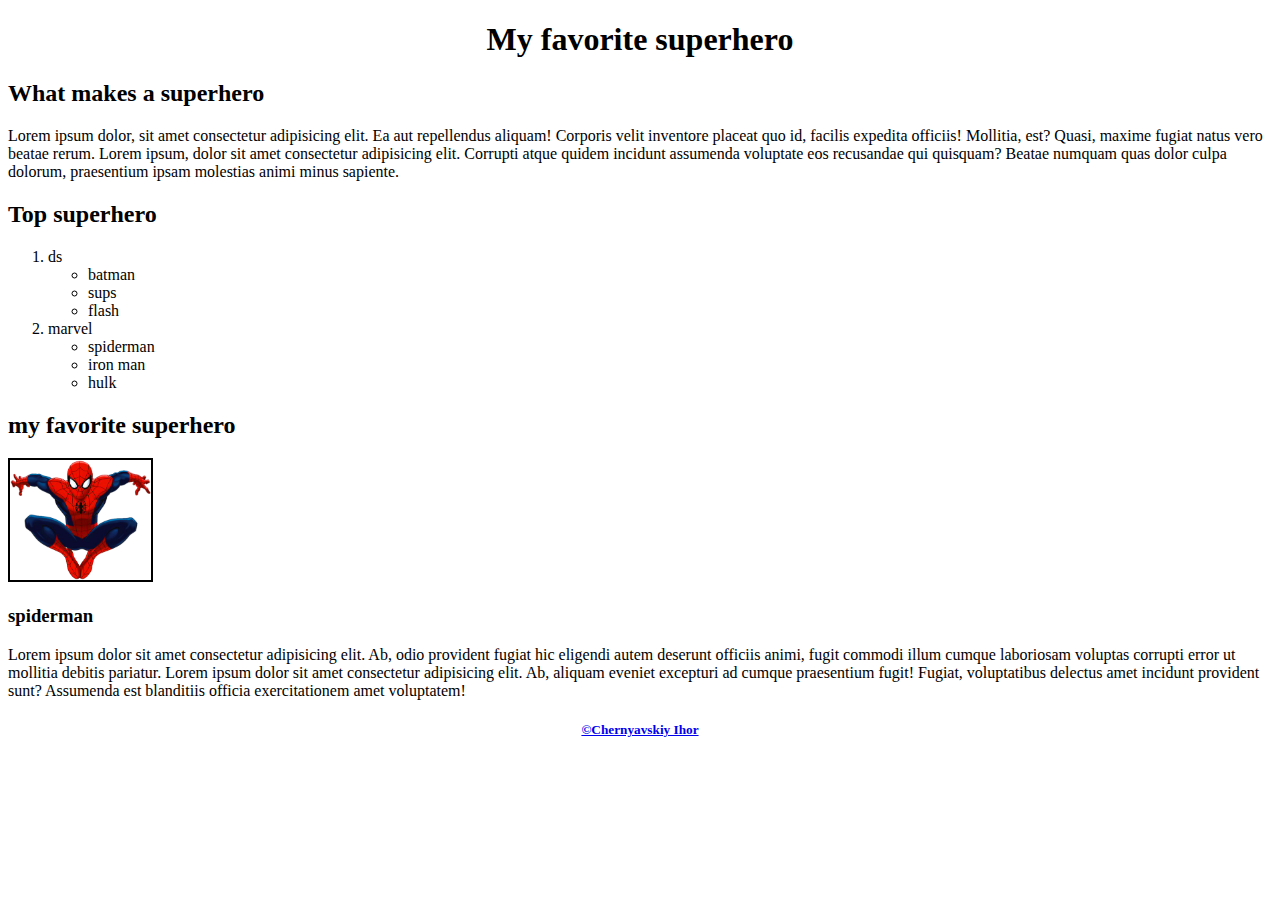
<file: t00/index.html>
<!DOCTYPE html>
<html lang="en">
<head>
    <meta charset="UTF-8">
    <meta name="viewport" content="width=device-width, initial-scale=1.0">
    <title>task00</title>
</head>
<body>
    <h1 align="center">My favorite superhero</h1>
    <h2>What makes a superhero</h2>
    <p>
        Lorem ipsum dolor, sit amet consectetur adipisicing elit. Ea aut repellendus aliquam! Corporis velit inventore placeat quo id, facilis expedita officiis! Mollitia, est? Quasi, maxime fugiat natus vero beatae rerum.
        Lorem ipsum, dolor sit amet consectetur adipisicing elit. Corrupti atque quidem incidunt assumenda voluptate eos recusandae qui quisquam? Beatae numquam quas dolor culpa dolorum, praesentium ipsam molestias animi minus sapiente.
    </p>
    <h2>Top superhero</h2>
    <ol>
        <li>ds
            <ul>
                <li>batman</li>
                <li>sups</li>
                <li>flash</li>
            </ul>
        </li>
        
        <li>marvel
            <ul>
                <li>spiderman</li>
                <li>iron man</li>
                <li>hulk</li>
            </ul>
        </li>
    </ol>
    <h2>my favorite superhero</h2>
        <img border="2px" height="120px" src="./assets/img/t00.png">
    <h3>spiderman</h3>
        <p>
            Lorem ipsum dolor sit amet consectetur adipisicing elit. Ab, odio provident fugiat hic eligendi autem deserunt officiis animi, fugit commodi illum cumque laboriosam voluptas corrupti error ut mollitia debitis pariatur.
            Lorem ipsum dolor sit amet consectetur adipisicing elit. Ab, aliquam eveniet excepturi ad cumque praesentium fugit! Fugiat, voluptatibus delectus amet incidunt provident sunt? Assumenda est blanditiis officia exercitationem amet voluptatem!
        </p>    
</body>
<footer>
    <div id="footer">
         <a rel="stylesheet" href="https://www.google.com"> <h5 align="center">&copy;Chernyavskiy Ihor</h5></a>
    </div>
</footer>
</html>
</file>
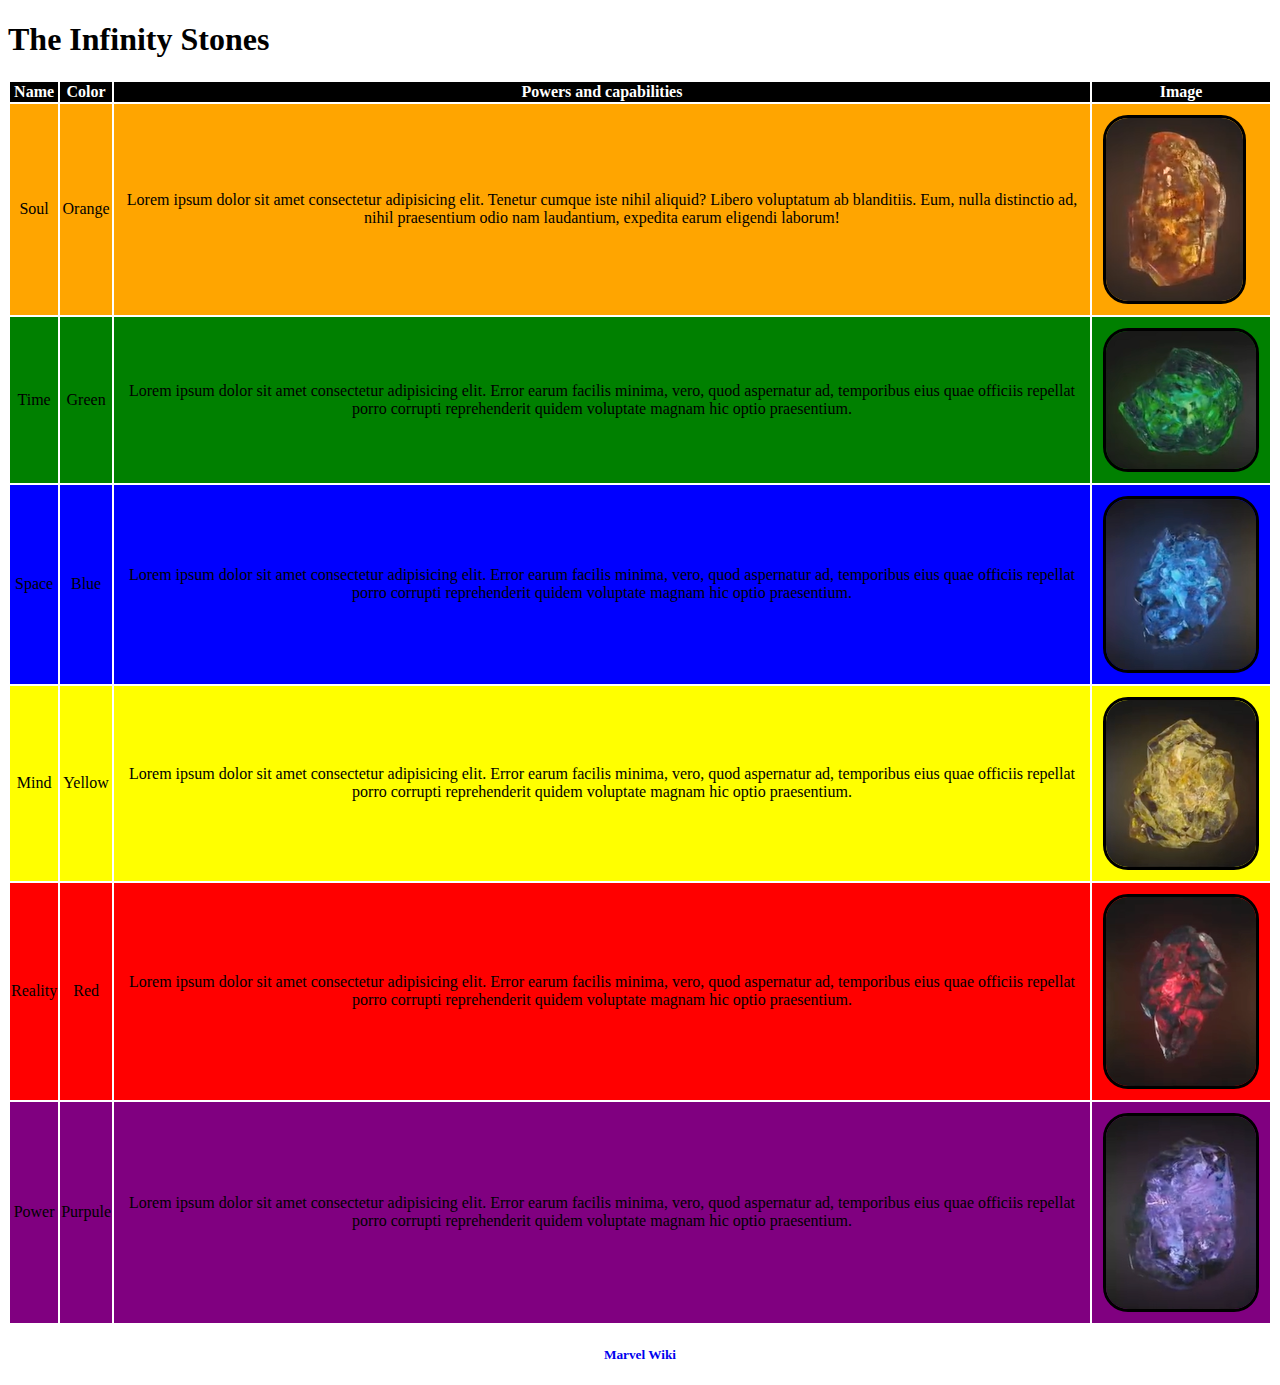
<file: t01/index.html>
<!DOCTYPE html>
<html lang="en">
<head>
    <meta charset="UTF-8">
    <meta name="viewport" content="width=device-width, initial-scale=1.0">
    <link rel="stylesheet" href="style.css">
    <title>task01</title>
</head>
<body>
    <header>
        <h1>The Infinity Stones</h1>
    </header>
    <div>
        <table>
            <tr class="h">
              <th>Name</th>
              <th>Color</th>
              <th>Powers and capabilities</th>
              <th>Image</th>
            </tr>
            <tr class="s">
              <td>Soul</td>
              <td>Orange</td>
              <td>Lorem ipsum dolor sit amet consectetur adipisicing elit. Tenetur cumque iste nihil aliquid? Libero voluptatum ab blanditiis. Eum, nulla distinctio ad, nihil praesentium odio nam laudantium, expedita earum eligendi laborum!</td>
              <td><img src="./assets/images/soul_stone.png"></td>
            </tr>
            <tr class="t">
              <td>Time</td>
              <td>Green</td>
              <td>Lorem ipsum dolor sit amet consectetur adipisicing elit. Error earum facilis minima, vero, quod aspernatur ad, temporibus eius quae officiis repellat porro corrupti reprehenderit quidem voluptate magnam hic optio praesentium.</td>
              <td><img src="./assets/images/time_stone.png"></td>
            </tr>
            <tr class="sp">
              <td>Space</td>
              <td>Blue</td>
              <td>Lorem ipsum dolor sit amet consectetur adipisicing elit. Error earum facilis minima, vero, quod aspernatur ad, temporibus eius quae officiis repellat porro corrupti reprehenderit quidem voluptate magnam hic optio praesentium.</td>
              <td><img src="./assets/images/space_stone.png"></td>
            </tr>
            <tr class="m">
              <td>Mind</td>
              <td>Yellow</td>
              <td>Lorem ipsum dolor sit amet consectetur adipisicing elit. Error earum facilis minima, vero, quod aspernatur ad, temporibus eius quae officiis repellat porro corrupti reprehenderit quidem voluptate magnam hic optio praesentium.</td>
              <td><img src="./assets/images/mind_stone.png"></td>
            </tr>
            <tr class="r">
              <td>Reality</td>
              <td>Red</td>
              <td>Lorem ipsum dolor sit amet consectetur adipisicing elit. Error earum facilis minima, vero, quod aspernatur ad, temporibus eius quae officiis repellat porro corrupti reprehenderit quidem voluptate magnam hic optio praesentium.</td>
              <td><img src="./assets/images/reality_stone.png"></td>
            </tr>
            <tr class="p">
              <td>Power</td>
              <td>Purpule</td>
              <td>Lorem ipsum dolor sit amet consectetur adipisicing elit. Error earum facilis minima, vero, quod aspernatur ad, temporibus eius quae officiis repellat porro corrupti reprehenderit quidem voluptate magnam hic optio praesentium.</td>
              <td><img src="./assets/images/power_stone.png"></td>
            </tr>
          </table>
    </div>   
  <footer>
    <a href="https://marvelcinematicuniverse.fandom.com/wiki/Infinity_Stones"><h5 align="center">Marvel Wiki</h5></a>
  </footer>
</body>

</html>
</file>
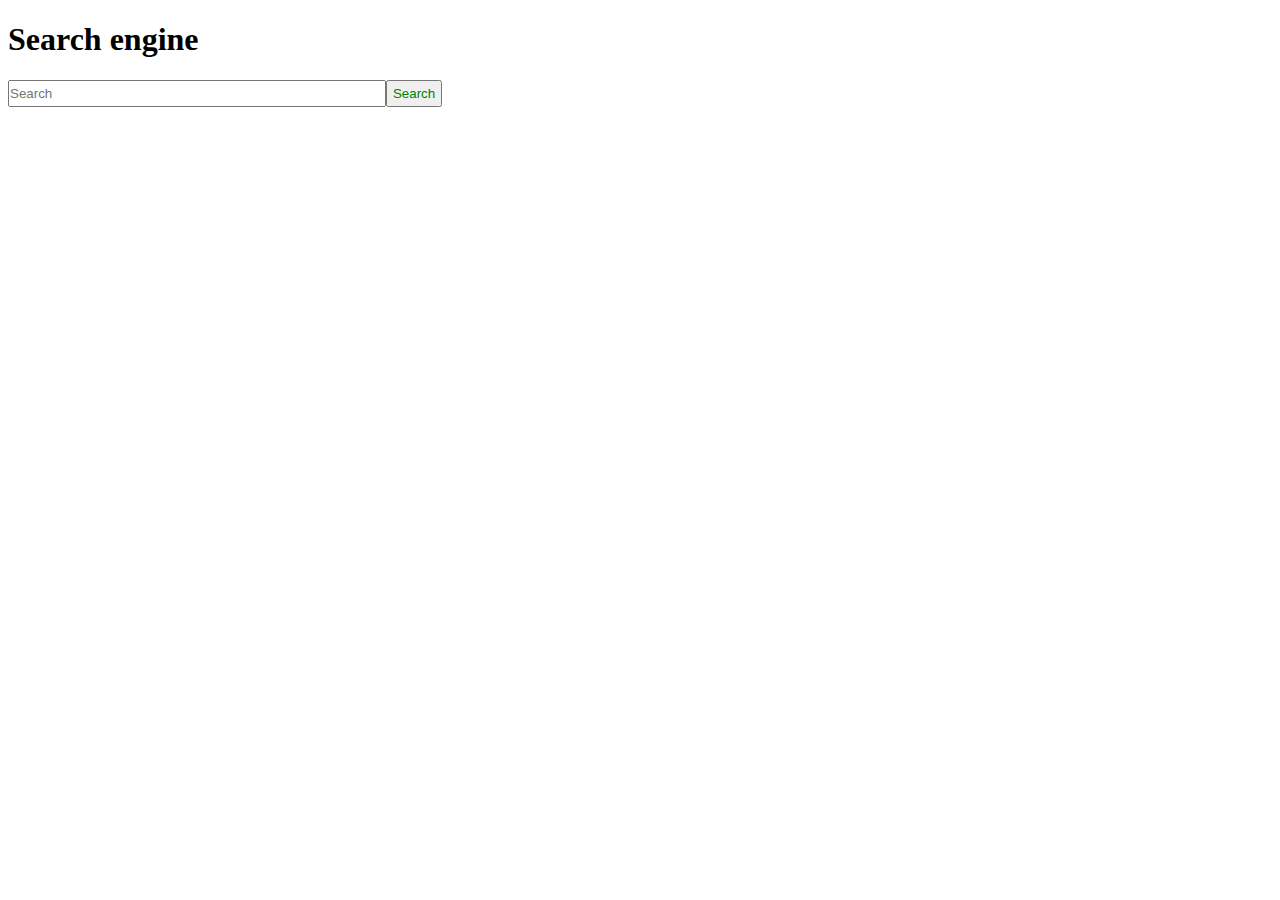
<file: t02/index.html>
<!DOCTYPE html>
<html lang="en">
<head>
    <link rel="stylesheet" href="./style.css">
    <meta charset="UTF-8">
    <meta name="viewport" content="width=device-width, initial-scale=1.0">
    <title>Task02</title>
</head>
<body>
    <div>
        <label for="gsearch">
            <h1>
                Search engine
            </h1> 
        </label>
    </div>
    <div class="inps">
        <input class="sp" type="search" id="gsearch" name="gsearch" placeholder="Search">
        <button class="fb" type="submit" id="find">Search</button> 
    </div>
</body>
</html>
</file>
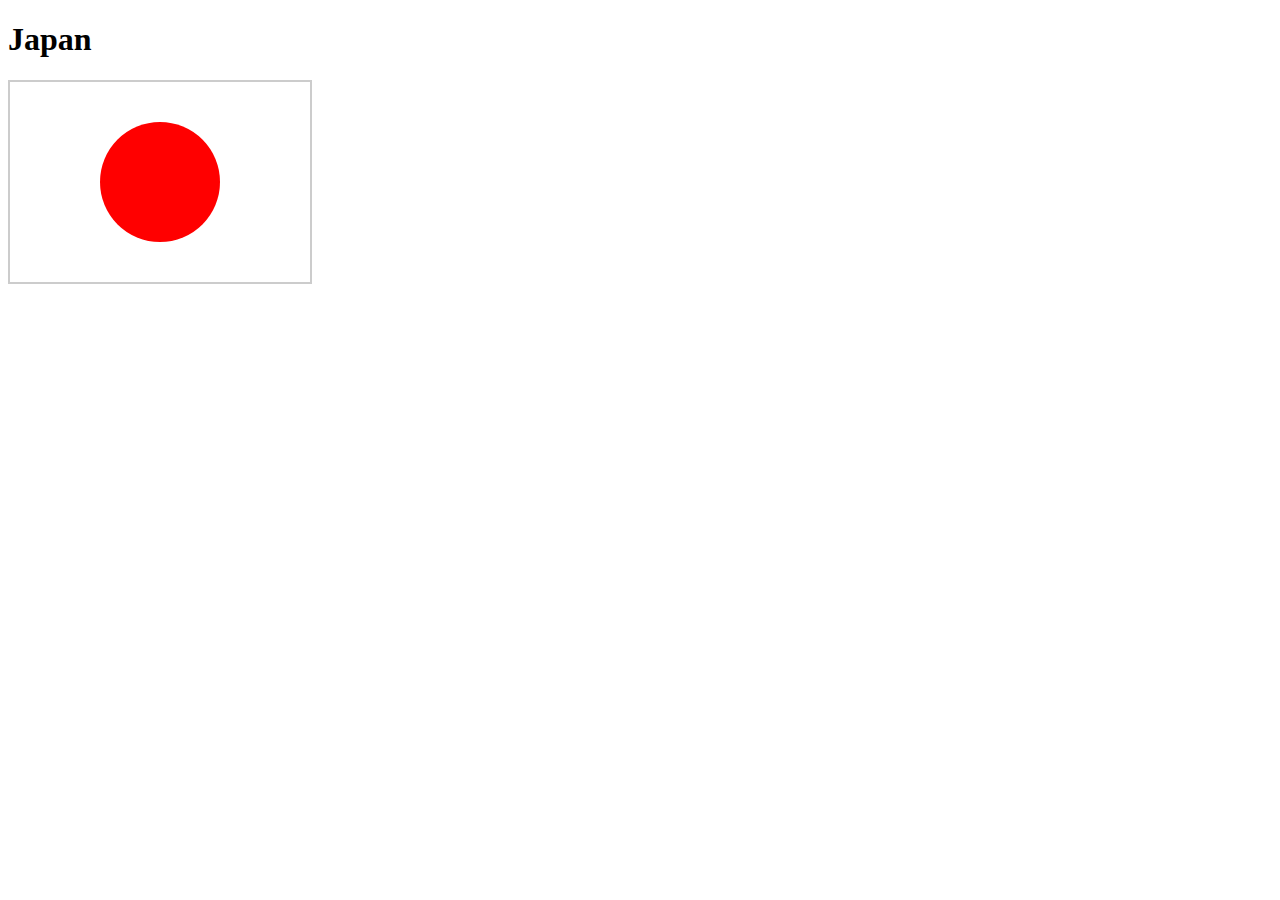
<file: t03/index.html>
<!DOCTYPE html>
<htmllang="en">

<head>
    <title>Japan</title>
    <metaname="description"content="t03. Japan"charset="utf-8">
    <link rel="stylesheet" href="style.css">
</head>

<body>
    <h1>Japan</h1>
    <div class="japan">

    </div>
</body>

</html>
</file>
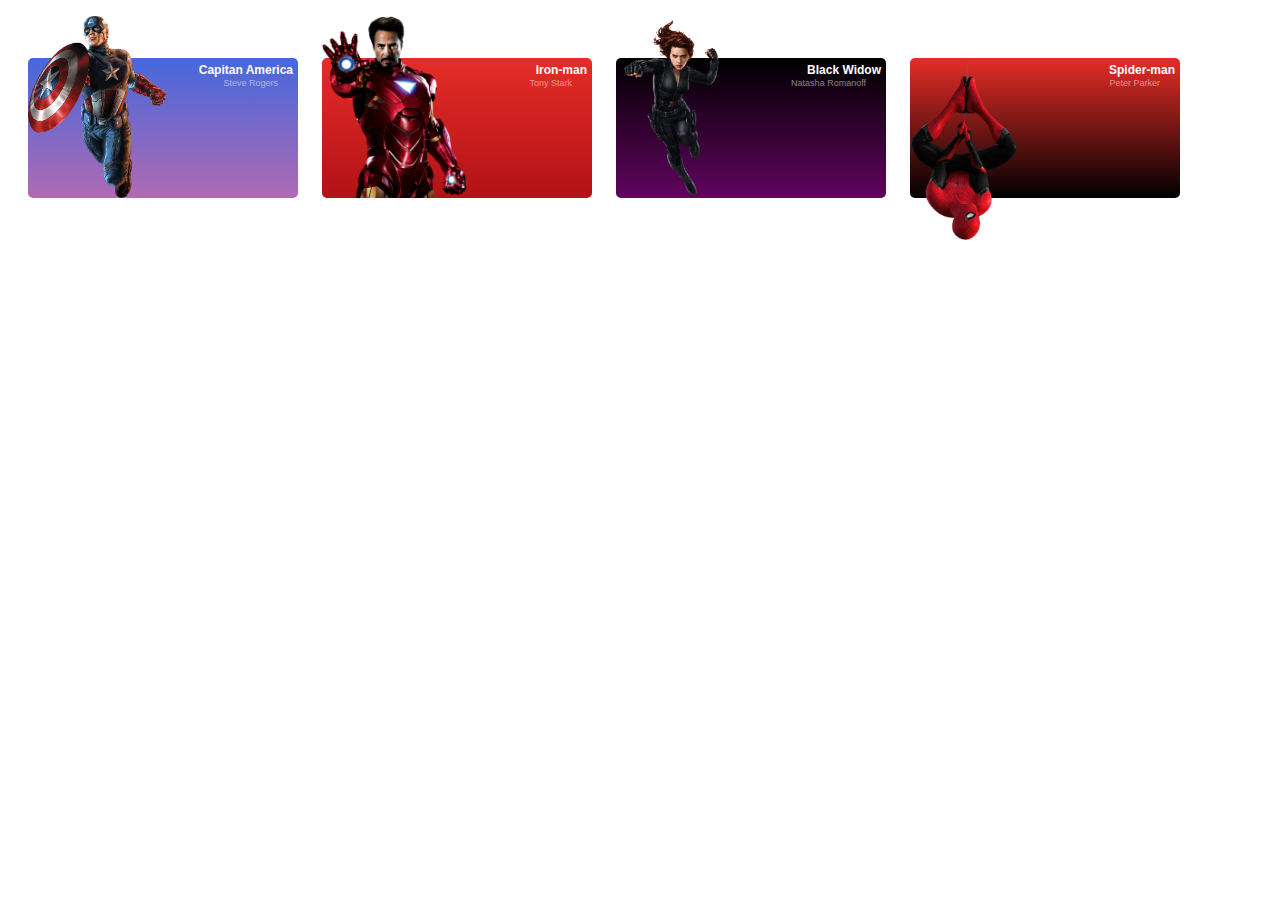
<file: t04/index.html>
<!DOCTYPE html>
<html lang="en">
<head>
    <link rel="stylesheet" href="./style.css">
    <meta charset="UTF-8">
    <meta name="viewport" content="width=device-width, initial-scale=1.0">
    <title>task04</title>
</head>
<body>
    <div class="capcon">
        <h4 class="ps"><b>Capitan America</b></h4>
        <img class="cap" src="./assets/images/Capitan-America.png" alt="Capitan-America">
        <p class="name">Steve Rogers</p>
    </div>
    <div class="ironcon">
        <h4 class="ps"><b>Iron-man</b></h4>
        <img class="ironman" src="./assets/images/Iron-man.png" alt="Iron Iron-man">
        <p class="name">Tony Stark</p>
    </div>
    <div class="blackcon">
        <h4 class="ps"><b>Black Widow</b></h4>
        <img class="blackw" src="./assets/images/Black-Widow.png" alt="Black-Widow">
        <p class="name">Natasha Romanoff</p>
    </div>
    <div class="spidercon">
        <h4 class="ps"><b>Spider-man</b></h4>
        <img class="spiderman" src="./assets/images/Spider-man.png" alt="Spider-man">
        <p class="name">Peter Parker</p>
    </div>
</body>
</html>
</file>
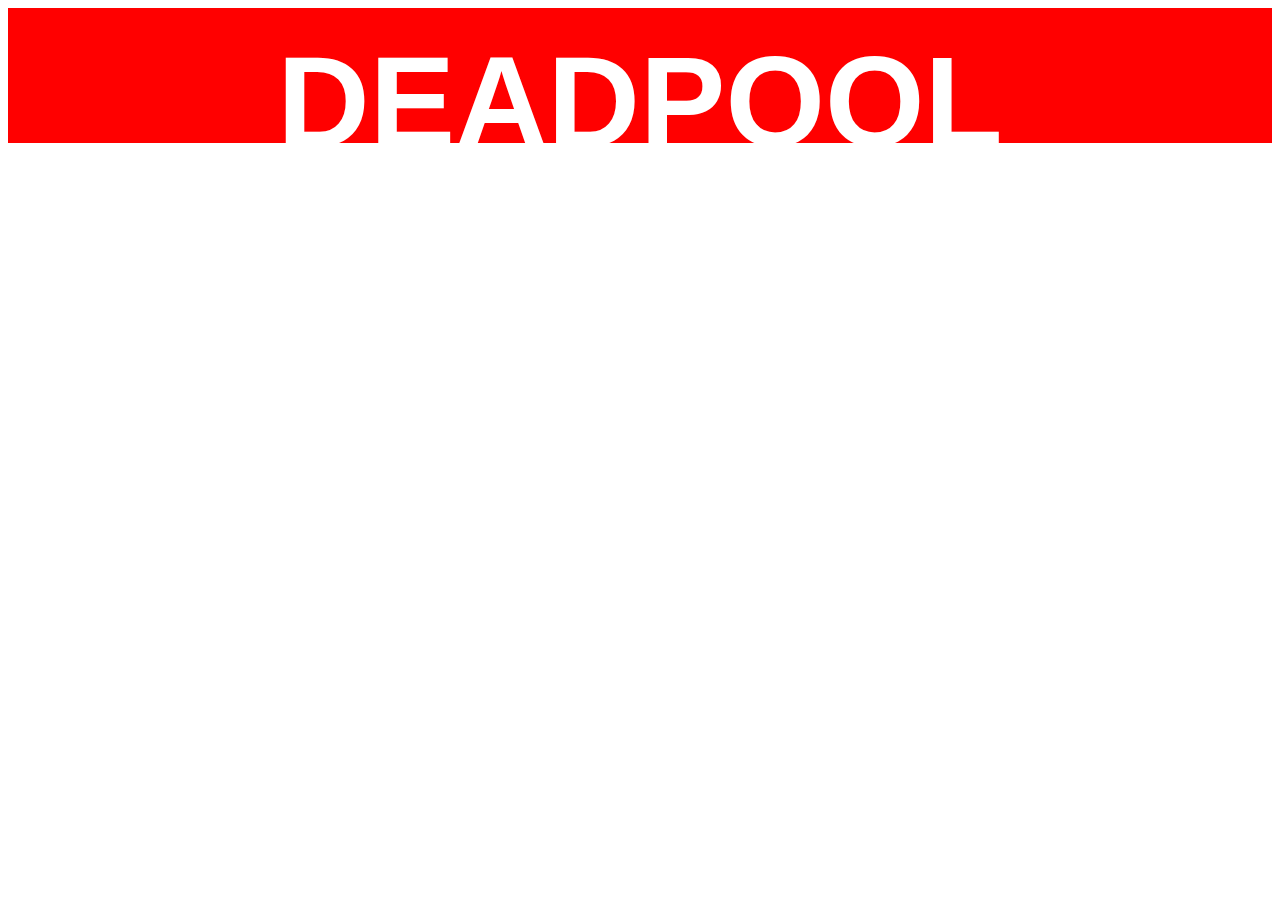
<file: t05/index.html>
<!DOCTYPE html>
<htmllang="en">
    
<head>
    <title>Get into position!</title>
    <meta name="description" content="t05. Get into position!" charset="utf-8">
    <link rel="stylesheet" href="./style.css">
</head>
<body>
    <h1><span>DEADPOOL</span></h1>
</body>
</html>
</file>
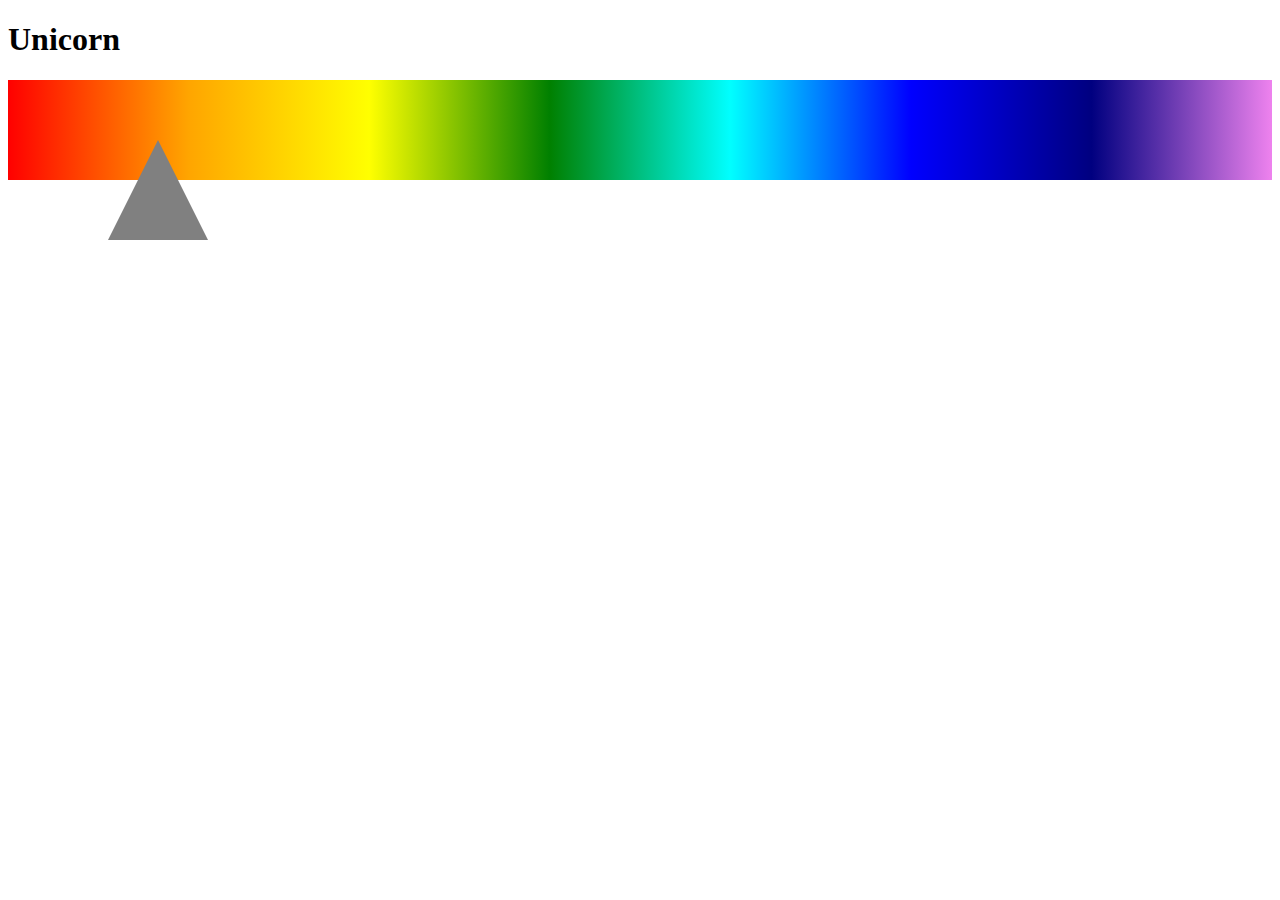
<file: t06/index.html>
<!DOCTYPE html>
<htmllang="en">
<head>
    <title>
        Unicorn
    </title>
    <meta name="description" content="t06. Unicorn" charset="utf-8">
    <link rel="stylesheet" href="./style.css">
</head>
<body>
    <h1>
        Unicorn
    </h1>
    <div id="rainbow-block"></div>
    <div id="horn-block"></div>
</body>
</html>
</file>
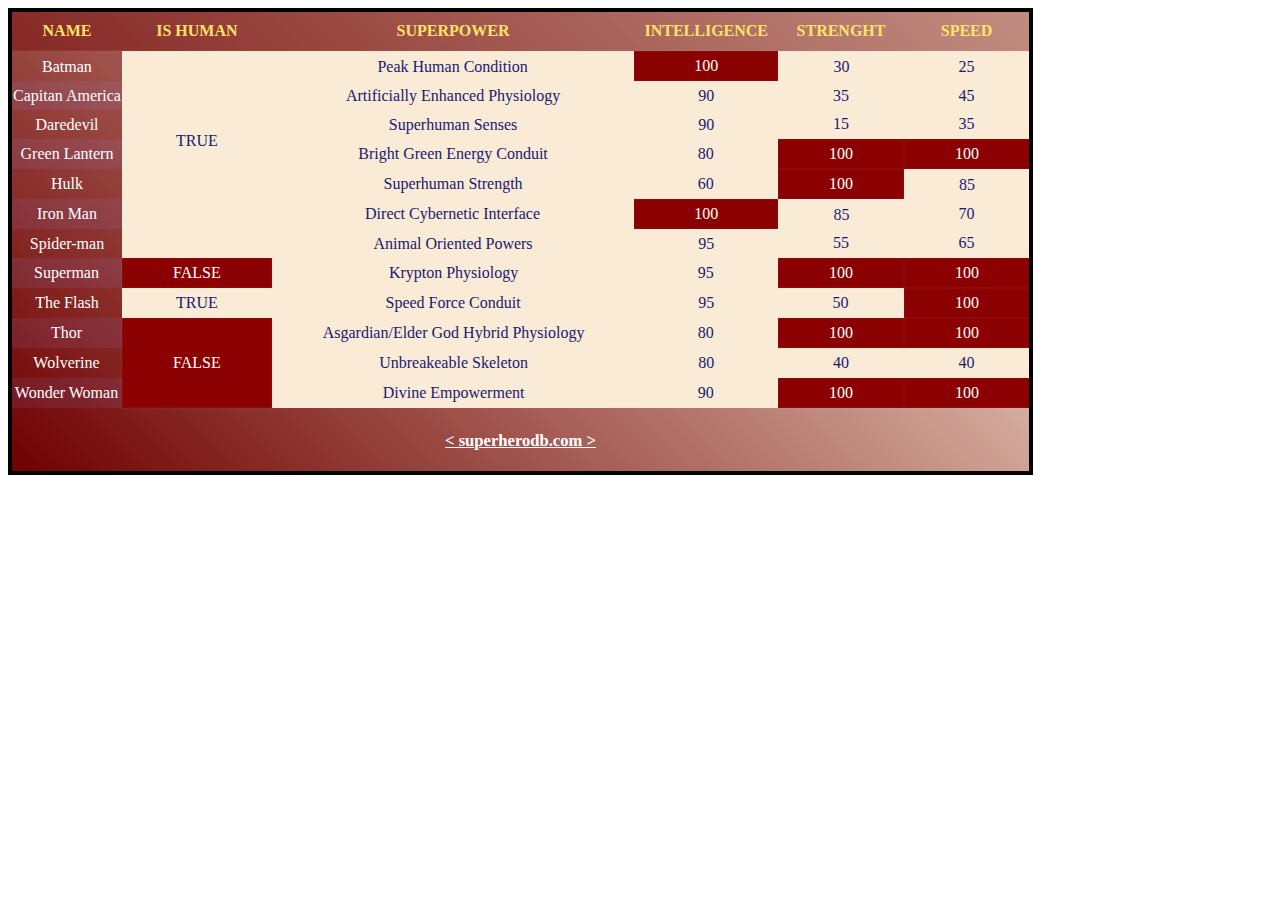
<file: t07/index.html>
<!DOCTYPE html>
<html lang="en">
<head>
    <meta charset="UTF-8">
    <meta name="viewport" content="width=device-width, initial-scale=1.0">
    <title>Task 07</title>
    <link rel="stylesheet" href="./style.css">
</head>
<body>
    <table>
        <thead>
            <th>NAME</th>
            <th>IS HUMAN</th>
            <th>SUPERPOWER</th>
            <th>INTELLIGENCE</th>
            <th>STRENGHT</th>
            <th>SPEED</th>
        </thead>
        <tbody>
            <tr class="bats">
                <td class="name">Batman</td>
                <td class="true" rowspan="6">TRUE</td>
                <td class="pow">Peak Human Condition</td>
                <td class="f">100</td>
                <td class="str">30</td>
                <td class="spd">25</td>
            </tr>
            <tr class="cap">
                <td class="name2">Capitan America</td>
                <td class="pow">Artificially Enhanced Physiology</td>
                <td class="int">90</td>
                <td class="str">35</td>
                <td class="spd">45</td>
            </tr>
            <tr class="dared">
                <td class="name">Daredevil</td>
                <td class="pow">Superhuman Senses</td>
                <td class="int">90</td>
                <td class="str">15</td>
                <td class="spd">35</td>
            </tr>
            <tr class="grl">
                <td class="name2">Green Lantern</td>
                <td class="pow">Bright Green Energy Conduit</td>
                <td class="int">80</td>
                <td class="f">100</td>
                <td class="f">100</td>
            </tr>
            <tr class="hulk">
                <td class="name">Hulk</td>
                <td class="pow">Superhuman Strength</td>
                <td class="int">60</td>
                <td class="f">100</td>
                <td class="spd">85</td>
            </tr>
            <tr class="irm">
                <td class="name2">Iron Man</td>
                <td class="pow">Direct Cybernetic Interface</td>
                <td class="f">100</td>
                <td class="str">85</td>
                <td class="spd">70</td>
            </tr>
            <tr class="spider">
                <td class="name">Spider-man</td>
                <td class="true"></td>
                <td class="pow">Animal Oriented Powers</td>
                <td class="int">95</td>
                <td class="str">55</td>
                <td class="spd">65</td>
            </tr>
            <tr class="sups">
                <td class="name2">Superman</td>
                <td class="f" id="sfal">FALSE</td>
                <td class="pow">Krypton Physiology</td>
                <td class="int">95</td>
                <td class="f">100</td>
                <td class="f">100</td>
            </tr>
            <tr class="flash">
                <td class="name">The Flash</td>
                <td class="true" id="ft">TRUE</td>
                <td class="pow">Speed Force Conduit</td>
                <td class="int">95</td>
                <td class="str">50</td>
                <td class="f">100</td>
            </tr>
            <tr class="thor">
                <td class="name2">Thor</td>
                <td class="f" rowspan="3">FALSE</td>
                <td class="pow">Asgardian/Elder God Hybrid Physiology</td>
                <td class="int">80</td>
                <td class="f">100</td>
                <td class="f">100</td>
            </tr>
            <tr class="wol">
                <td class="name">Wolverine</td>
                <td class="pow">Unbreakeable Skeleton</td>
                <td class="int">80</td>
                <td class="str">40</td>
                <td class="spd">40</td>
            </tr>
            <tr class="wm">
                <td class="name2">Wonder Woman</td>
                <td class="pow">Divine Empowerment</td>
                <td class="int">90</td>
                <td class="f">100</td>
                <td class="f">100</td>
            </tr>
            <tr class="link">
                <td colspan="6">
                    <a href="https://www.superherodb.com"><h5> < superherodb.com > </h5></a>
                </td>
            </tr>
        </tbody>
    </table>
</body>
</html>
</file>
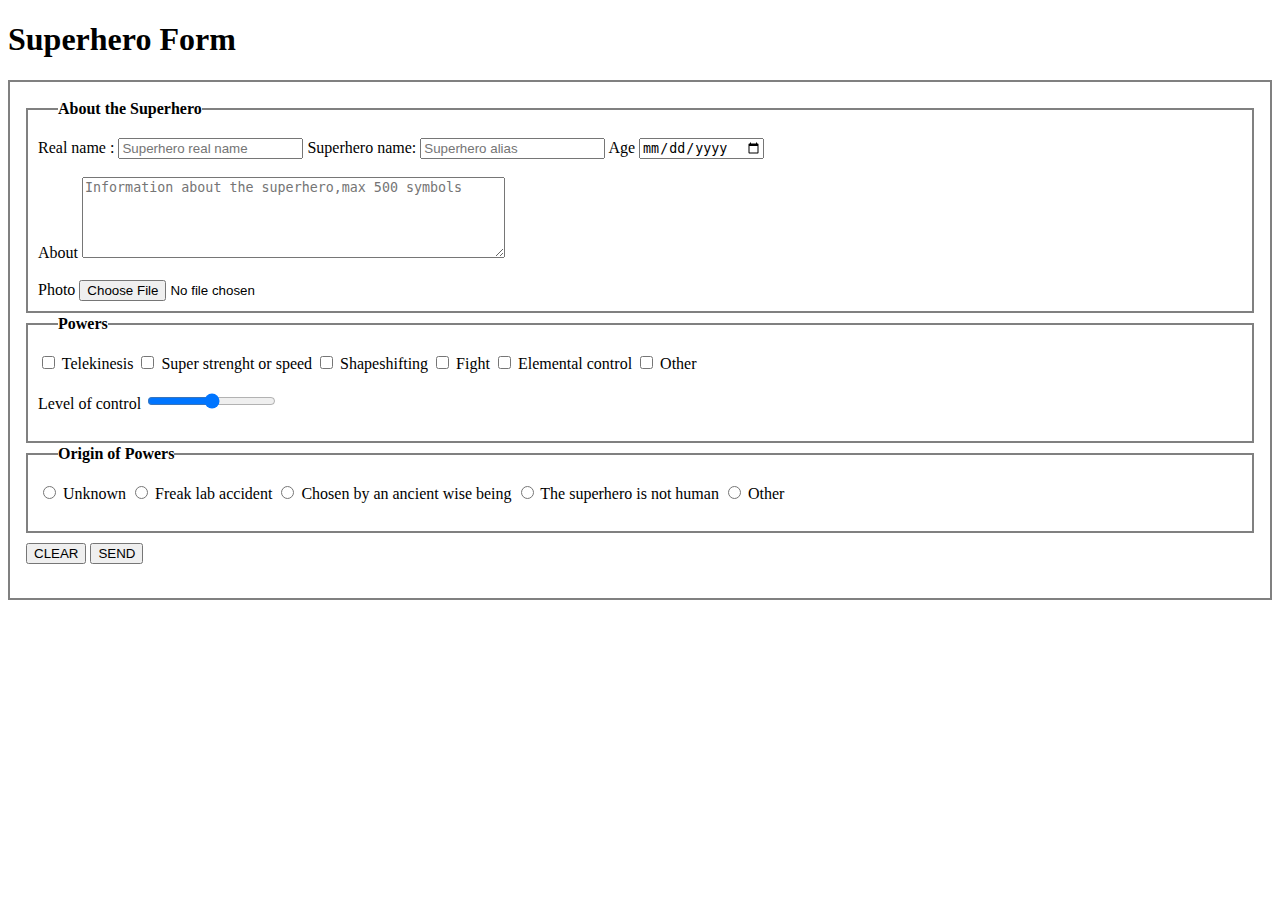
<file: t08/index.html>
<!DOCTYPE html>
<html lang="en">

<head>
    <meta charset="UTF-8">
    <meta name="viewport" content="width=device-width, initial-scale=1.0">
    <link rel="stylesheet" href="./style.css">
    <title>Task 08</title>
</head>

<body>
    <h1>Superhero Form</h1>
    <form>

        <div class="ab">
            <h4 class="test">About the Superhero</h4><br>

            <label for="rname">Real name :</label>
            <input type="text" placeholder="Superhero real name">
            <label for="sname">Superhero name:</label>
            <input type="text" placeholder="Superhero alias">
            <label for="age">Age</label>
            <input type="date"><br> <br>
            <label for="about">About</label>
            <textarea name="about" cols="50" rows="5" placeholder="Information about the superhero,max 500 symbols"></textarea><br>
            <br>
            <label for="Photo">Photo</label>
            <input type="file">
        </div>
        <div class="pow">
            <h4>Powers</h4><br>
            <input type="checkbox">
            <label for="tel">Telekinesis</label>
            <input type="checkbox">
            <label for="tel">Super strenght or speed</label>
            <input type="checkbox">
            <label for="tel">Shapeshifting</label>
            <input type="checkbox">
            <label for="tel">Fight</label>
            <input type="checkbox">
            <label for="tel">Elemental control</label>
            <input type="checkbox">
            <label for="tel">Other</label> <br> <br>
            <label for="level">Level of control</label>
            <input type="range"> <br>
            <br>
        </div>
        <div class="or">
            <h4>Origin of Powers</h4><br>
            <input type="radio" name="rad">
            <label for="rad">Unknown</label>
            <input type="radio" name="rad">
            <label for="rad">Freak lab accident</label>
            <input type="radio" name="rad">
            <label for="rad">Chosen by an ancient wise being</label>
            <input type="radio" name="rad">
            <label for="rad">The superhero is not human</label>
            <input type="radio" name="rad">
            <label for="rad">Other</label> <br> <br>
        </div>
        <div class="but">
            <button type="reset">CLEAR</button>
            <button type="submit">SEND</button>
        </div> <br>
    </form>
</body>

</html>
</file>
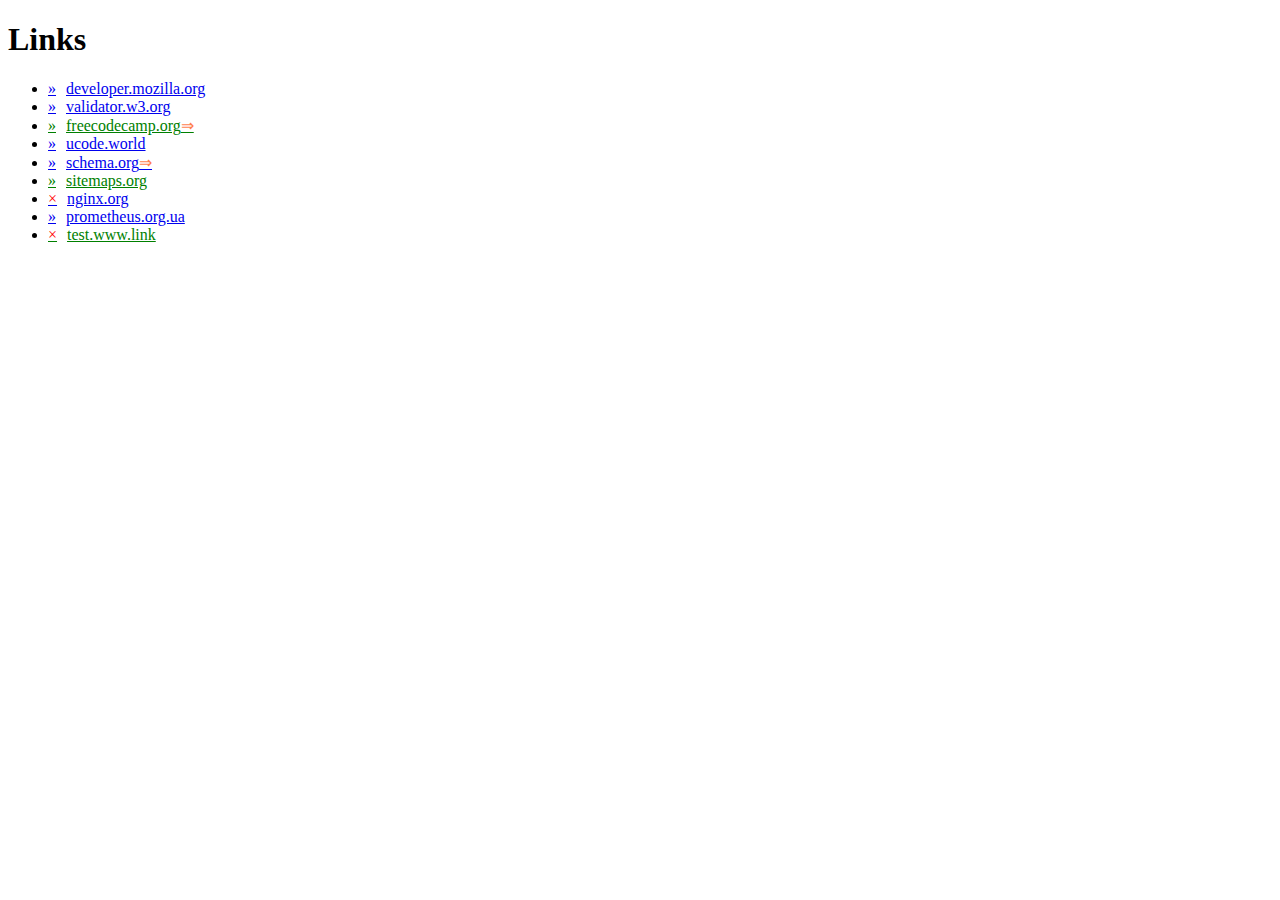
<file: t09/index.html>
<!DOCTYPE html>
<html lang="en">

<head>
    <meta charset="utf-8">
    <title>bLink182</title>
    <met aname="description" content="t09. bLink182">
        <link rel="stylesheet" href="style.css">
</head>

<body>
    <h1>Links</h1>
    <ul>
        <li><a href="https://developer.mozilla.org/">developer.mozilla.org</a></li>
        <li><a href="https://validator.w3.org/">validator.w3.org</a></li>
        <li><a href="https://www.freecodecamp.org/" target="_blank">freecodecamp.org</a></li>
        <li><a href="https://ucode.world/">ucode.world</a></li>
        <li><a href="https://schema.org/a" target="_blank">schema.org</a></li>
        <li><a href="https://www.sitemaps.org/">sitemaps.org</a></li>
        <li><a href="http://nginx.org/">nginx.org</a></li>
        <li><a href="https://prometheus.org.ua">prometheus.org.ua</a></li>
        <li><a href="http://test.www.link/">test.www.link</a></li>
    </ul>
</body>

</html>
</file>
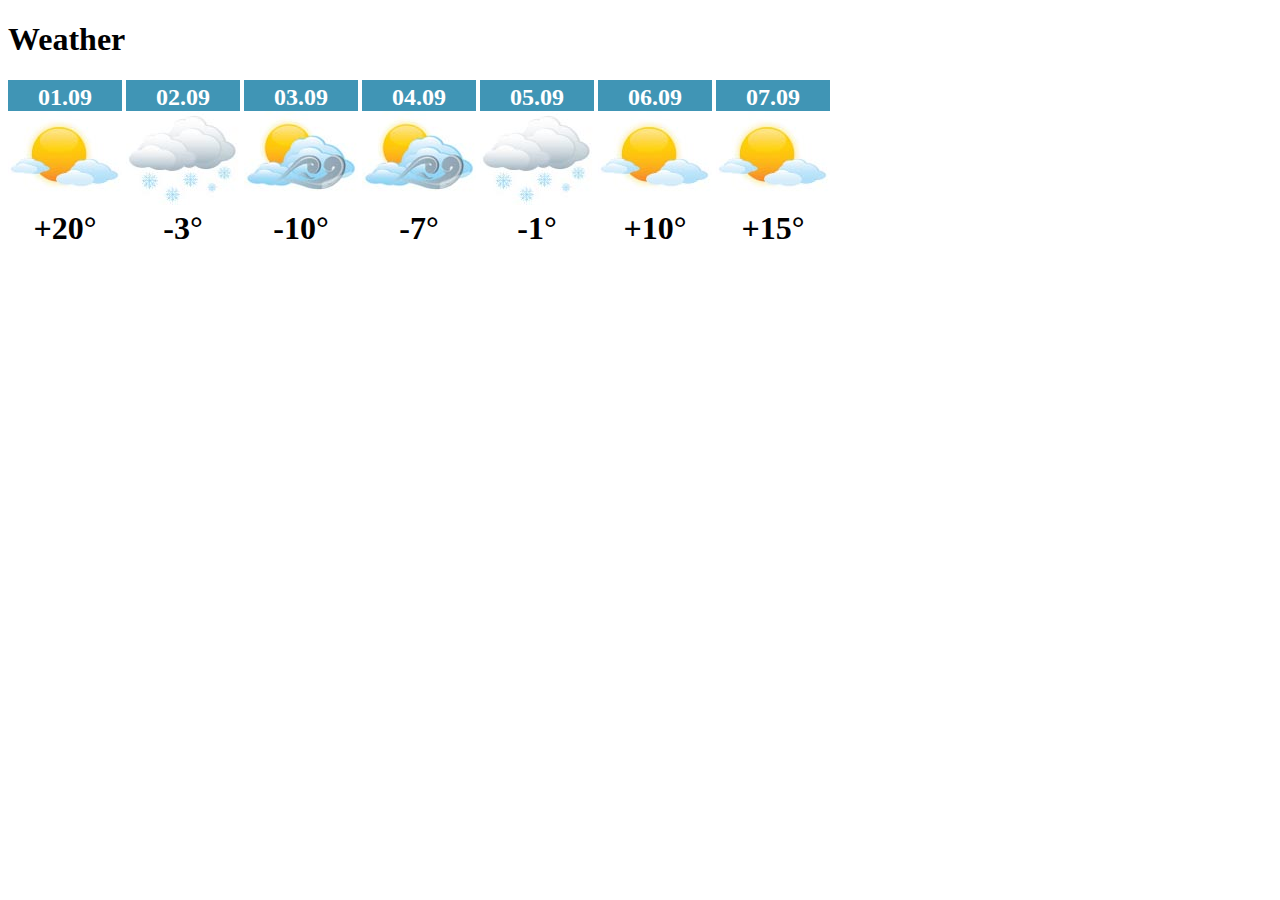
<file: t10/index.html>
<!DOCTYPE html>
<html lang="en">
<head>
    <meta charset="UTF-8">
    <meta name="viewport" content="width=device-width, initial-scale=1.0">
    <title>Task 10</title>
    <link rel="stylesheet" href="./style.css">
</head>
<body>
    <h1>Weather</h1>
        <div class="do">
            <h4 class="n">01.09</h4>
            <img src="./assets/images/sun.jpg" alt="im">
            <h3 class="c">+20</h3>
        </div>
        <div class="do">
            <h4 class="n">02.09</h4>
            <img src="./assets/images/snow.jpg" alt="im">
            <h3 class="c">-3</h3>
        </div>
        <div class="do">
            <h4 class="n">03.09</h4>
            <img src="./assets/images/blizzard.jpg" alt="im">
            <h3 class="c">-10</h3>
        </div>
        <div class="do">
            <h4 class="n">04.09</h4>
            <img src="./assets/images/blizzard.jpg" alt="im">
            <h3 class="c">-7</h3>
        </div>
        <div class="do">
            <h4 class="n">05.09</h4>
            <img src="./assets/images/snow.jpg" alt="im">
            <h3 class="c">-1</h3>
        </div>
        <div class="do">
            <h4 class="n">06.09</h4>
            <img src="./assets/images/sun.jpg" alt="im">
            <h3 class="c">+10</h3>
        </div>
        <div class="do">
            <h4 class="n">07.09</h4>
            <img src="./assets/images/sun.jpg" alt="im">
            <h3 class="c">+15</h3>
        </div>
</body>
</html>
</file>
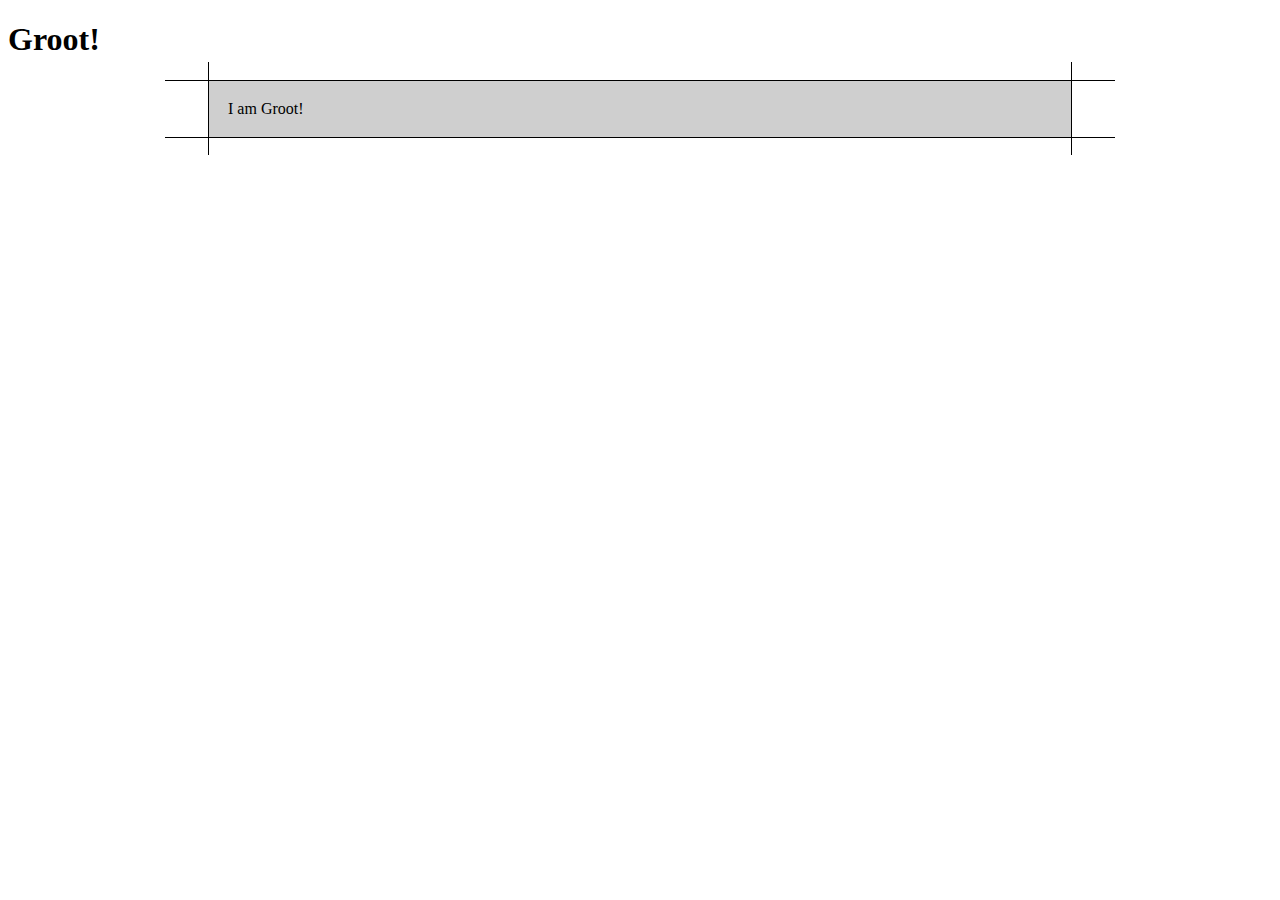
<file: t11/index.html>
<!DOCTYPE html>
<html lang="en">
    
<head>
    <title>Groot</title>
    <meta name="description" content="t11. Groot" charset="utf-8">
    <link rel="stylesheet" href="style.css">
</head>

<body>
    <h1>Groot!</h1>
    <div class="box">I am Groot!</div>
</body>
</html>
</file>
<file: t01/style.css>
.h {
    color: white;
    background-color: black;
}

.s {
    background-color: orange;
}

.t {
    background-color: green;
}

.sp {
    background-color: blue;
}

.m {
    background-color: yellow;
}

.r {
    background-color: red;
}

.p {
    background-color: purple;
}

img {
    display: block;
    margin: 10px;
    border: 3px solid black;
    border-radius: 25px;
    height: 120;
    width: 120;
}

table {
    text-align: center;
}

a {
    text-decoration: none;
}
</file>
<file: t02/style.css>
.fb
{
    margin: 0;
    padding: 0;
    color: green;
    padding-left: 5px;
    padding-right: 5px;
    height: 2em;
}
.inps
{
    display: flex;
}
.sp
{
    margin: 0;
    padding: 0;
    text-indent: 0px;
    transition: text-indent 300ms;
    height: 2em;
    width: 10cm;
}
.sp:focus
{
    text-indent: 500px;
}
.sp:hover, button:hover{
    color:red;
}
</file>
<file: t03/style.css>
.japan
{
    border: 2px solid #CCCCCC;
    height: 200px;
    width: 300px;
}
.japan::before
{
    background-color: red;
    border-radius: 50%;
    content: "";
    display: block;
    height: 120px;
    margin: 40px auto;
    width: 120px;
}
</file>
<file: t04/style.css>
.cap,.ironman,.blackw
{
    bottom: 0;
    position: absolute;
    height: 182px;   
}
.spiderman
{
    position: absolute;
    height: 182px;
}
div
{
    position: relative;
    display: inline-block;
    margin: 50px 0 50px 20px;
    height: 140px;
    width: 270px;
    border-radius: 5px;
}
div:hover
{
    box-shadow: 0 8px 16px 0 slategrey;
}
.capcon 
{
    background: linear-gradient(#4568DC, #b06ab3);
}
.ironcon
{
    background: linear-gradient(#e52d27, #b31217);
}
.blackcon
{
    background: linear-gradient(#000,#61045f);
}
.spidercon
{
    background: linear-gradient(#e52d27, #000);
}
.ps
{   
    right: 0;
    padding: 5px;
    margin: auto;
    font-family: Verdana, Geneva, Tahoma, sans-serif;
    font-size: 12px;
    color: white;
    position: absolute;    
}
.name
{
    right: 0;
    padding: 5px;
    display: inline-block;
    font-family: Verdana, Geneva, Tahoma, sans-serif;
    margin: 15px;
    font-size: 9px;
    color: rgba(255, 255, 255, 0.5);
    text-align: right;
    position: absolute;
}
</file>
<file: t05/style.css>
span
{   
    text-align: center;
    display: block;
    font-family: Arial, Helvetica, sans-serif;
    font-size: 4em;
    color: white;
    font: bold;
    position: relative;
    height: 115px;
    padding-top: 20px;
}
h1
{
    margin: auto;
    background-color: red;
}
</file>
<file: t06/style.css>
#rainbow-block
{
    margin: auto;
    position: relative;
    height: 100px;
    width: auto;
    background: linear-gradient(to right, red, orange, yellow, green, cyan, blue, Navy, violet);
}
#horn-block
{
    margin-left: 100px ;
    width: 0;
    height: 0px; 
    position: absolute;
    top: 140px;
    border-left: 50px solid transparent;
    border-right: 50px solid transparent;
    border-bottom: 100px solid gray;
}
</file>
<file: t07/style.css>
table
{
    border-collapse: collapse;
    background: linear-gradient(45deg,#6e0000,antiquewhite);
    border: 4px solid black;
}
thead
{
    font: bold;
    color: #ffe369;
    border: 2px solid rgba(189, 195, 199, 0.05);
    background-color: rgba(110, 0, 0, 0.4);
}
th
{
    padding: 10px;
}
.name
{
    font: bold;
    color: white;
    text-align: center;
}
.name2
{
    font: bold;
    color: white;
    text-align: center;
    background-color: rgba(143,148,251, 0.1);
}
.true,.pow,.int,.str,.spd
{
    background-color: antiquewhite;
    text-align: center;
    color: midnightblue;
    border: 2px rgba(189, 195, 199, 0.05);
    padding: 5px 50px 5px 50px;
}
.f
{
    text-align: center;
    background-color: darkred;
    color: white;
    border: 2px solid rgba(189, 195, 199, 0.05);
    padding: 5px 50px 5px 50px;
}

.link,a
{
    font-size: 20px;
    color: white;
    text-align: center;
    line-height: 5px;
}
</file>
<file: t08/style.css>
form {
    /* Center the form on the page */
    margin: 0 auto;
    /* Form outline */
    padding: 1em;
    border: 2px solid gray;
}

.ab,
.pow,
.or {
    position: relative;
    display: block;
    padding: 10px;
    margin: 10px 0;
    border: 2px solid gray;
}

h4 {
    background: white;
    display: inline;
    position: relative;
    left: 20px;
    bottom: 20px;
}
</file>
<file: t09/style.css>
a[href*="http://nginx.org/"],
 a[href*="http://test.www.link/"]::before {
     content: '\00D7';
 }
 
 a[href*="www"] {
     color: green;
 }
 
 a[target=_blank]::after {
     content: "\21D2";
     color: coral;
 }
 
 a[href*="https://"]::before {
     padding-right: 10px;
     content: "\00BB";
 }
 
 a[href*="http://"]::before {
     color: red;
     padding-right: 10px;
     content: "\00D7";
 }
 
 a[href*="a."]:hover::after {
     font-style: italic;
     content: "\2026 last symbol is a";
     color: coral;
 }
</file>
<file: t10/style.css>
.c {
    font-family: 'Lato';
    text-align: center;
    font-size: 2em;
    margin: 1px;
    width: 400;
}

.c::after {
    content: '\00B0';
}

.n {
    font-family: 'Lato';
    width: 700;
    background-color: #4095b5;
    text-align: center;
    font-size: 1.5em;
    margin: auto;
    padding-top: 4px;
    color: white;
}

div {
    position: relative;
    display: inline-block;
}

div:hover {
    box-shadow: 0 5px 10px 0 slategrey;
}
</file>
<file: t11/style.css>
.box
{
    position: relative;
    background-color: #cfcfcf;
    margin: 0 200px 0 200px;
    display: block;
    padding: 20px;
}
.box:before
{
    position:absolute;
    top: 0;
    left:-5%;
    bottom: 0;
    width:110%;
    border-top:1px solid #000;
    border-bottom:1px solid #000;
    content:"";
}
.box:after
{
    position:absolute;
    top: -30%;
    left: 0;
    bottom: 0;
    right: 0;
    height: 160%;
    border-left: 1px solid black;
    border-right: 1px solid black;
    content:"";
}
</file>
